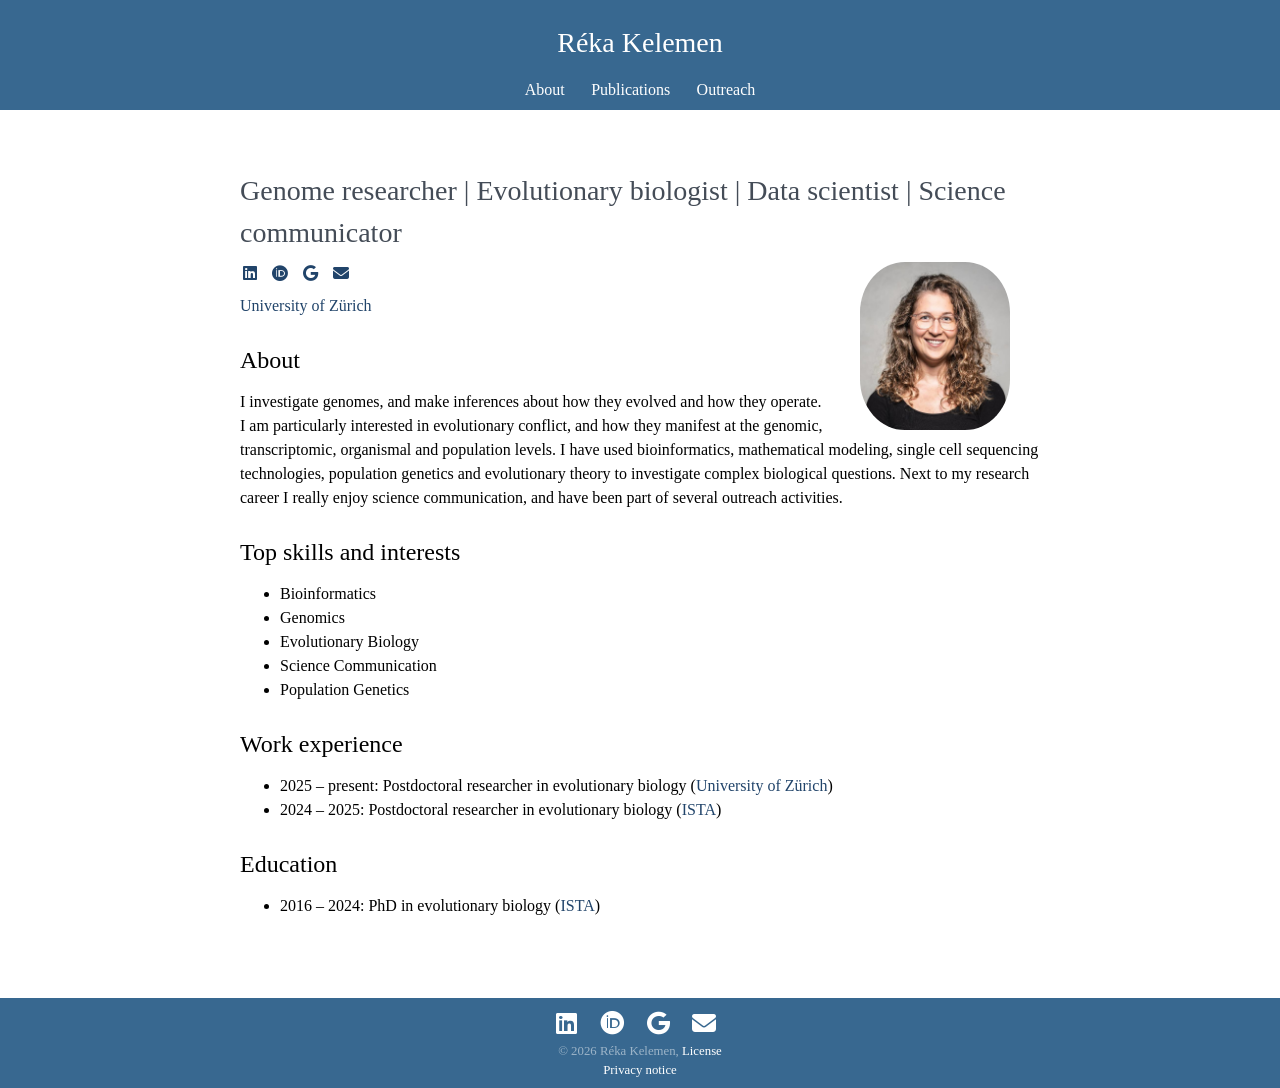
<file: index.html>
<!DOCTYPE html>
<html xmlns="http://www.w3.org/1999/xhtml" xml:lang="en-us" lang="en-us">

    <head>
	<meta name="generator" content="Hugo 0.155.3">
        <meta http-equiv="content-type" content="text/html; charset=utf-8">

        
        <meta name="viewport" content="width=device-width, initial-scale=1.0, maximum-scale=1">

        
        <title>Genome researcher | Evolutionary biologist | Data scientist | Science communicator &middot; Réka Kelemen</title>
        <meta name="description" content="Personal information">
        <meta name="keywords" content="Réka Kelemen,Evolutionary biology,Population Genetics,Blog,About">

        
        <link rel="stylesheet" href="https://reka-kelemen.github.io/css/skeria.css">

        
        

        
        
        
        <link rel="stylesheet" href="https://reka-kelemen.github.io/css/font.awesome.7.2.0.all.min.css" />
    </head>

    <body>
        <div class="topbar">
    <div class="topbar-sticky">
        <a href="https://reka-kelemen.github.io/"
   style="text-decoration: none">
    <h1>Réka Kelemen</h1>
</a>

        
        <span class="topbar-nav">
    <p>
        
        <span class="topbar-nav-item">
            <a href="https://reka-kelemen.github.io/">About</a>
        </span>
        
        <span class="topbar-nav-item">
            <a href="https://reka-kelemen.github.io/publications">Publications</a>
        </span>
        
        <span class="topbar-nav-item">
            <a href="https://reka-kelemen.github.io/outreach">Outreach</a>
        </span>
        
    </p>
</span>

    </div>
</div>


        
        
<div class="content container">
  <div class="post">
    <h1 class="post-title">Genome researcher | Evolutionary biologist | Data scientist | Science communicator</h1>
    <p><img style="border-radius:30%; float:right; margin:0px 30px;"
src="/reka-kelemen.jpg"
width="150px"
alt="avatar"
title="Réka Kelemen"/></p>
<p><span class="icons-item"> <a href="https://www.linkedin.com/in/reka-kelemen-40955031b/" target="_blank"><i class="fab fa-linkedin fa-1x"></i></a></span>
<span class="icons-item"> <a href="https://orcid.org/0000-0002-8489-9281" target="_blank"><i class="fab fa-orcid fa-1x"></i></a></span>
<span class="icons-item"> <a href="https://scholar.google.com/citations?user=6DJRqx8AAAAJ" target="_blank"><i class="fab fa-google fa-1x"></i></a></span>
<span class="icons-item"> <a href="mailto:rkelem@gmail.com"><i class="fas fa-envelope fa-1x"></i></a></span></p>
<p><a href="https://www.uzh.ch/en.html">University of Zürich</a></p>
<h2 id="about">About</h2>
<p>I investigate genomes, and make inferences about how they evolved and how they
operate. I am particularly interested in evolutionary conflict, and how they
manifest at the genomic, transcriptomic, organismal and population levels. I
have used bioinformatics, mathematical modeling, single cell sequencing
technologies, population genetics and evolutionary theory to investigate complex
biological questions. Next to my research career I really enjoy science
communication, and have been part of several outreach activities.</p>
<h2 id="top-skills-and-interests">Top skills and interests</h2>
<ul>
<li>Bioinformatics</li>
<li>Genomics</li>
<li>Evolutionary Biology</li>
<li>Science Communication</li>
<li>Population Genetics</li>
</ul>
<h2 id="work-experience">Work experience</h2>
<ul>
<li>2025 &ndash; present: Postdoctoral researcher in evolutionary biology (<a href="https://www.uzh.ch/en.html">University of Zürich</a>)</li>
<li>2024 &ndash; 2025: Postdoctoral researcher in evolutionary biology (<a href="https://ista.ac.at/en/home/">ISTA</a>)</li>
</ul>
<h2 id="education">Education</h2>
<ul>
<li>2016 &ndash; 2024:  PhD in evolutionary biology (<a href="https://ista.ac.at/en/home/">ISTA</a>)</li>
</ul>

  </div>
</div>


        
        
        <script>
        MathJax = {
          options: {
            menuOptions: {
              settings: {
                enrich: false,    
                collapsible: false,  
                speech: false,       
                braille: false,      
                assistiveMml: false, 
              }
            }
          }
        };
        </script>
        <script src="https://reka-kelemen.github.io/js/mathjax.4.0.0.tex-svg.min.js"></script>

        
        <div class="bottombar">
    <div class="bottombar-sticky">
        <div class="icons">
    
    
    
          <span class="icons-item"> <a href="https://www.linkedin.com/in/reka-kelemen-40955031b/" target="_blank"><i class="fab fa-linkedin fa-1x"></i></a>                           </span> 
    
    
    
    
             <span class="icons-item"> <a href="https://orcid.org/0000-0002-8489-9281" target="_blank"><i class="fab fa-orcid fa-1x"></i></a>                              </span> 
     <span class="icons-item"> <a href="https://scholar.google.com/citations?user=6DJRqx8AAAAJ" target="_blank"><i class="fab fa-google fa-1x"></i></a>                             </span> 
             <span class="icons-item"> <a href="mailto:rkelem@gmail.com"><i class="fas fa-envelope fa-1x"></i></a>                                           </span> 
    
    
</div>



        <div class= "footer">
    <p>
        &copy; 2026 Réka Kelemen, <a href="https://reka-kelemen.github.io/license/">License</a><br/>
         <a href="/privacy/" class="" title="Privacy notice">Privacy notice</a> 
    </p>
</div>

    </div>
</div>


        
        
        
    </body>

</html>
</file>
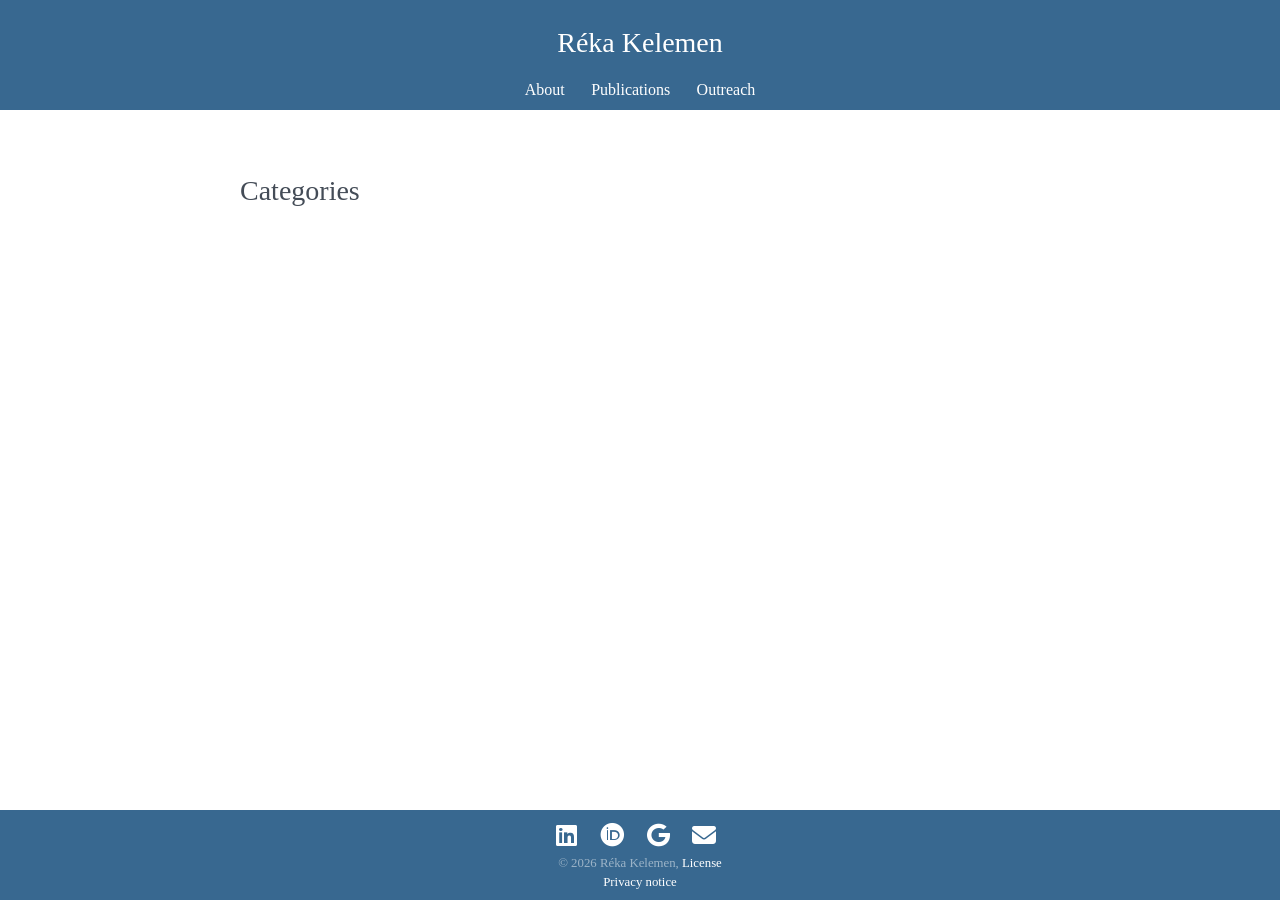
<file: categories/index.html>
<!DOCTYPE html>
<html xmlns="http://www.w3.org/1999/xhtml" xml:lang="en-us" lang="en-us">

    <head>
        <meta http-equiv="content-type" content="text/html; charset=utf-8">

        
        <meta name="viewport" content="width=device-width, initial-scale=1.0, maximum-scale=1">

        
        <title>Categories &middot; Réka Kelemen</title>
        <meta name="description" content="T-haplotype and much more">
        <meta name="keywords" content="Evolutionary biology">

        
        <link rel="stylesheet" href="https://reka-kelemen.github.io/css/skeria.css">

        
        

        
        
        
        <link rel="stylesheet" href="https://reka-kelemen.github.io/css/font.awesome.7.2.0.all.min.css" />
    </head>

    <body>
        <div class="topbar">
    <div class="topbar-sticky">
        <a href="https://reka-kelemen.github.io/"
   style="text-decoration: none">
    <h1>Réka Kelemen</h1>
</a>

        
        <span class="topbar-nav">
    <p>
        
        <span class="topbar-nav-item">
            <a href="https://reka-kelemen.github.io/">About</a>
        </span>
        
        <span class="topbar-nav-item">
            <a href="https://reka-kelemen.github.io/publications">Publications</a>
        </span>
        
        <span class="topbar-nav-item">
            <a href="https://reka-kelemen.github.io/outreach">Outreach</a>
        </span>
        
    </p>
</span>

    </div>
</div>


        
        
<div class="content container">
    <div class="post-list">
      <h1 class="post-title">Categories</h1>
      <br>
      <style>
       table {
           border: none;
       }
       td, th {
           border: none;
           padding: 5px 0px 5px 0px;
           vertical-align: top;
       }
       tbody tr:nth-child(odd) td,
       tbody tr:nth-child(odd) th {
           background-color: white;
       }
      </style>
      <table>
          
      </table>
    </div>
</div>


        
        
        <script>
        MathJax = {
          options: {
            menuOptions: {
              settings: {
                enrich: false,    
                collapsible: false,  
                speech: false,       
                braille: false,      
                assistiveMml: false, 
              }
            }
          }
        };
        </script>
        <script src="https://reka-kelemen.github.io/js/mathjax.4.0.0.tex-svg.min.js"></script>

        
        <div class="bottombar">
    <div class="bottombar-sticky">
        <div class="icons">
    
    
    
          <span class="icons-item"> <a href="https://www.linkedin.com/in/reka-kelemen-40955031b/" target="_blank"><i class="fab fa-linkedin fa-1x"></i></a>                           </span> 
    
    
    
    
             <span class="icons-item"> <a href="https://orcid.org/0000-0002-8489-9281" target="_blank"><i class="fab fa-orcid fa-1x"></i></a>                              </span> 
     <span class="icons-item"> <a href="https://scholar.google.com/citations?user=6DJRqx8AAAAJ" target="_blank"><i class="fab fa-google fa-1x"></i></a>                             </span> 
             <span class="icons-item"> <a href="mailto:rkelem@gmail.com"><i class="fas fa-envelope fa-1x"></i></a>                                           </span> 
    
    
</div>



        <div class= "footer">
    <p>
        &copy; 2026 Réka Kelemen, <a href="https://reka-kelemen.github.io/license/">License</a><br/>
         <a href="/privacy/" class="" title="Privacy notice">Privacy notice</a> 
    </p>
</div>

    </div>
</div>


        
        
        
    </body>

</html>
</file>
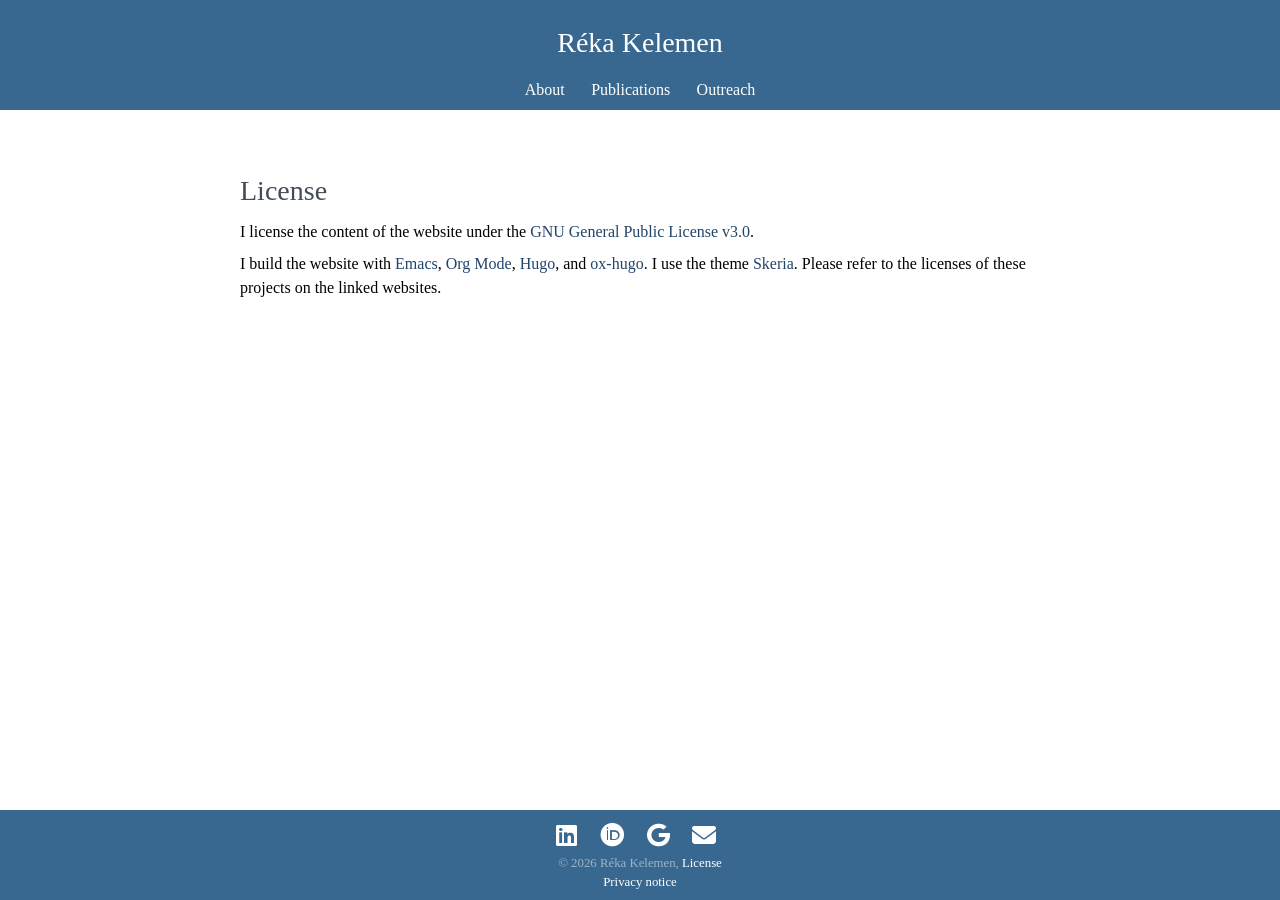
<file: license/index.html>
<!DOCTYPE html>
<html xmlns="http://www.w3.org/1999/xhtml" xml:lang="en-us" lang="en-us">

    <head>
        <meta http-equiv="content-type" content="text/html; charset=utf-8">

        
        <meta name="viewport" content="width=device-width, initial-scale=1.0, maximum-scale=1">

        
        <title>License &middot; Réka Kelemen</title>
        <meta name="description" content="T-haplotype and much more">
        <meta name="keywords" content="Evolutionary biology">

        
        <link rel="stylesheet" href="https://reka-kelemen.github.io/css/skeria.css">

        
        

        
        
        
        <link rel="stylesheet" href="https://reka-kelemen.github.io/css/font.awesome.7.2.0.all.min.css" />
    </head>

    <body>
        <div class="topbar">
    <div class="topbar-sticky">
        <a href="https://reka-kelemen.github.io/"
   style="text-decoration: none">
    <h1>Réka Kelemen</h1>
</a>

        
        <span class="topbar-nav">
    <p>
        
        <span class="topbar-nav-item">
            <a href="https://reka-kelemen.github.io/">About</a>
        </span>
        
        <span class="topbar-nav-item">
            <a href="https://reka-kelemen.github.io/publications">Publications</a>
        </span>
        
        <span class="topbar-nav-item">
            <a href="https://reka-kelemen.github.io/outreach">Outreach</a>
        </span>
        
    </p>
</span>

    </div>
</div>


        
        
<div class="content container">
    <div class="post">
        <h1 class="post-title">License</h1>
        <p>I license the content of the website under the <a href="https://www.gnu.org/licenses/gpl-3.0.en.html">GNU General Public License v3.0</a>.</p>
<p>I build the website with <a href="https://www.gnu.org/software/emacs/">Emacs</a>, <a href="https://orgmode.org/">Org Mode</a>, <a href="https://gohugo.io/">Hugo</a>, and <a href="https://ox-hugo.scripter.co/">ox-hugo</a>. I use the theme
<a href="https://github.com/dschrempf/skeria">Skeria</a>. Please refer to the licenses of these projects on the linked websites.</p>

    </div>
</div>


        
        
        <script>
        MathJax = {
          options: {
            menuOptions: {
              settings: {
                enrich: false,    
                collapsible: false,  
                speech: false,       
                braille: false,      
                assistiveMml: false, 
              }
            }
          }
        };
        </script>
        <script src="https://reka-kelemen.github.io/js/mathjax.4.0.0.tex-svg.min.js"></script>

        
        <div class="bottombar">
    <div class="bottombar-sticky">
        <div class="icons">
    
    
    
          <span class="icons-item"> <a href="https://www.linkedin.com/in/reka-kelemen-40955031b/" target="_blank"><i class="fab fa-linkedin fa-1x"></i></a>                           </span> 
    
    
    
    
             <span class="icons-item"> <a href="https://orcid.org/0000-0002-8489-9281" target="_blank"><i class="fab fa-orcid fa-1x"></i></a>                              </span> 
     <span class="icons-item"> <a href="https://scholar.google.com/citations?user=6DJRqx8AAAAJ" target="_blank"><i class="fab fa-google fa-1x"></i></a>                             </span> 
             <span class="icons-item"> <a href="mailto:rkelem@gmail.com"><i class="fas fa-envelope fa-1x"></i></a>                                           </span> 
    
    
</div>



        <div class= "footer">
    <p>
        &copy; 2026 Réka Kelemen, <a href="https://reka-kelemen.github.io/license/">License</a><br/>
         <a href="/privacy/" class="" title="Privacy notice">Privacy notice</a> 
    </p>
</div>

    </div>
</div>


        
        
        
    </body>

</html>
</file>
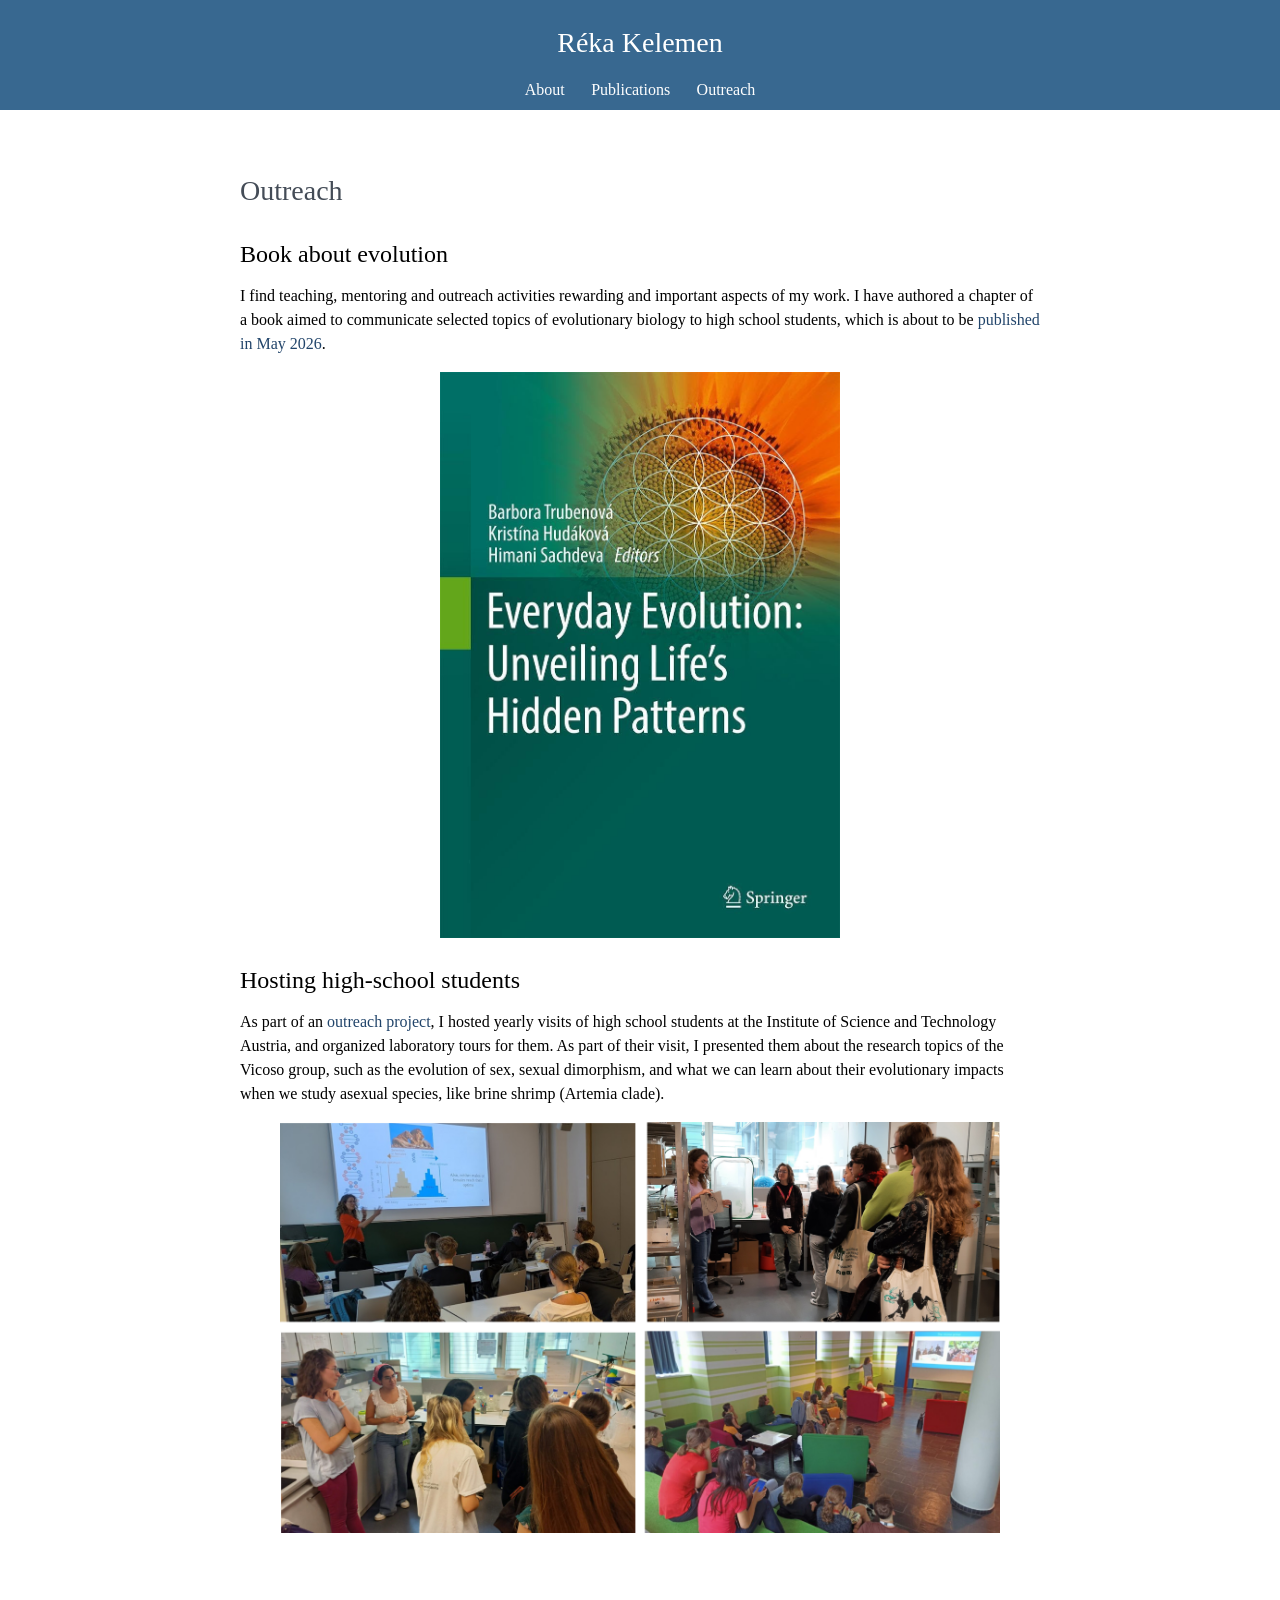
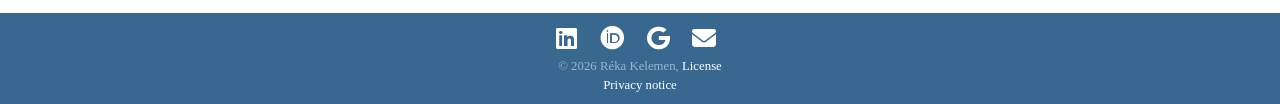
<file: outreach/index.html>
<!DOCTYPE html>
<html xmlns="http://www.w3.org/1999/xhtml" xml:lang="en-us" lang="en-us">

    <head>
        <meta http-equiv="content-type" content="text/html; charset=utf-8">

        
        <meta name="viewport" content="width=device-width, initial-scale=1.0, maximum-scale=1">

        
        <title>Outreach &middot; Réka Kelemen</title>
        <meta name="description" content="Outreach">
        <meta name="keywords" content="Réka Kelemen,Evolutionary biology,Population Genetics,Outreach">

        
        <link rel="stylesheet" href="https://reka-kelemen.github.io/css/skeria.css">

        
        

        
        
        
        <link rel="stylesheet" href="https://reka-kelemen.github.io/css/font.awesome.7.2.0.all.min.css" />
    </head>

    <body>
        <div class="topbar">
    <div class="topbar-sticky">
        <a href="https://reka-kelemen.github.io/"
   style="text-decoration: none">
    <h1>Réka Kelemen</h1>
</a>

        
        <span class="topbar-nav">
    <p>
        
        <span class="topbar-nav-item">
            <a href="https://reka-kelemen.github.io/">About</a>
        </span>
        
        <span class="topbar-nav-item">
            <a href="https://reka-kelemen.github.io/publications">Publications</a>
        </span>
        
        <span class="topbar-nav-item">
            <a href="https://reka-kelemen.github.io/outreach">Outreach</a>
        </span>
        
    </p>
</span>

    </div>
</div>


        
        
<div class="content container">
    <div class="post">
        <h1 class="post-title">Outreach</h1>
        <h2 id="book-about-evolution">Book about evolution</h2>
<p>I find teaching, mentoring and outreach activities rewarding and important
aspects of my work. I have authored a chapter of a book aimed to communicate
selected topics of evolutionary biology to high school students, which is about
to be <a href="https://www.amazon.de/Everyday-Evolution-Unveiling-Hidden-Patterns/dp/303207049X">published in May 2026</a>.</p>
<figure><a href="https://www.amazon.de/Everyday-Evolution-Unveiling-Hidden-Patterns/dp/303207049X"><img src="/ox-hugo/book.jpg" width="400px"></a>
</figure>

<h2 id="hosting-high-school-students">Hosting high-school students</h2>
<p>As part of an <a href="https://en.edub.sk/">outreach project</a>, I hosted yearly visits of high school students
at the Institute of Science and Technology Austria, and organized laboratory
tours for them. As part of their visit, I presented them about the research
topics of the Vicoso group, such as the evolution of sex, sexual dimorphism, and
what we can learn about their evolutionary impacts when we study asexual
species, like brine shrimp (Artemia clade).</p>
<figure><a href="https://en.edub.sk/"><img src="/ox-hugo/collage.jpg"></a>
</figure>


    </div>
</div>


        
        
        <script>
        MathJax = {
          options: {
            menuOptions: {
              settings: {
                enrich: false,    
                collapsible: false,  
                speech: false,       
                braille: false,      
                assistiveMml: false, 
              }
            }
          }
        };
        </script>
        <script src="https://reka-kelemen.github.io/js/mathjax.4.0.0.tex-svg.min.js"></script>

        
        <div class="bottombar">
    <div class="bottombar-sticky">
        <div class="icons">
    
    
    
          <span class="icons-item"> <a href="https://www.linkedin.com/in/reka-kelemen-40955031b/" target="_blank"><i class="fab fa-linkedin fa-1x"></i></a>                           </span> 
    
    
    
    
             <span class="icons-item"> <a href="https://orcid.org/0000-0002-8489-9281" target="_blank"><i class="fab fa-orcid fa-1x"></i></a>                              </span> 
     <span class="icons-item"> <a href="https://scholar.google.com/citations?user=6DJRqx8AAAAJ" target="_blank"><i class="fab fa-google fa-1x"></i></a>                             </span> 
             <span class="icons-item"> <a href="mailto:rkelem@gmail.com"><i class="fas fa-envelope fa-1x"></i></a>                                           </span> 
    
    
</div>



        <div class= "footer">
    <p>
        &copy; 2026 Réka Kelemen, <a href="https://reka-kelemen.github.io/license/">License</a><br/>
         <a href="/privacy/" class="" title="Privacy notice">Privacy notice</a> 
    </p>
</div>

    </div>
</div>


        
        
        
    </body>

</html>
</file>
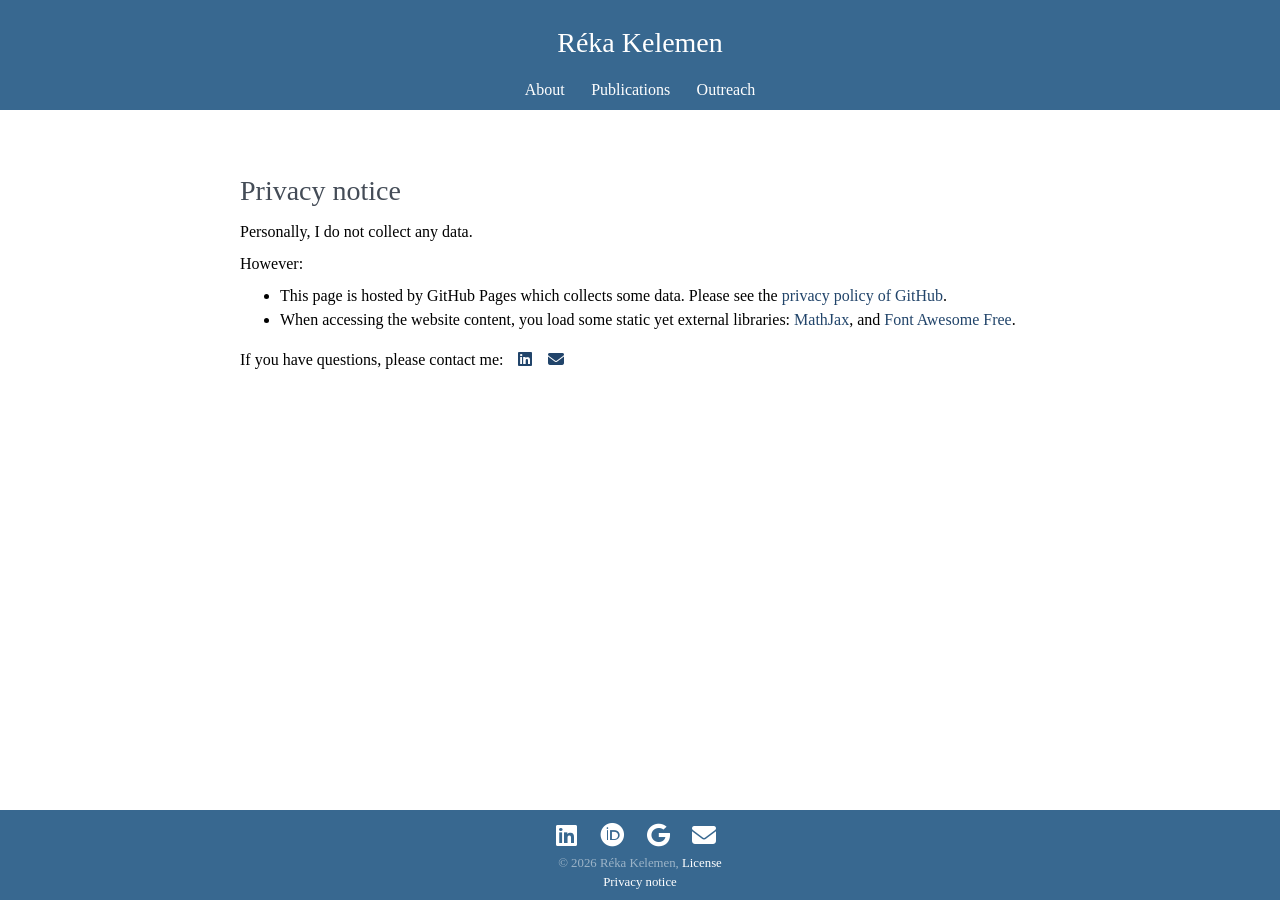
<file: privacy/index.html>
<!DOCTYPE html>
<html xmlns="http://www.w3.org/1999/xhtml" xml:lang="en-us" lang="en-us">

    <head>
        <meta http-equiv="content-type" content="text/html; charset=utf-8">

        
        <meta name="viewport" content="width=device-width, initial-scale=1.0, maximum-scale=1">

        
        <title>Privacy notice &middot; Réka Kelemen</title>
        <meta name="description" content="Privacy notice">
        <meta name="keywords" content="Privacy notice,Blog,Linux,Emacs,Python,Haskell,Music">

        
        <link rel="stylesheet" href="https://reka-kelemen.github.io/css/skeria.css">

        
        

        
        
        
        <link rel="stylesheet" href="https://reka-kelemen.github.io/css/font.awesome.7.2.0.all.min.css" />
    </head>

    <body>
        <div class="topbar">
    <div class="topbar-sticky">
        <a href="https://reka-kelemen.github.io/"
   style="text-decoration: none">
    <h1>Réka Kelemen</h1>
</a>

        
        <span class="topbar-nav">
    <p>
        
        <span class="topbar-nav-item">
            <a href="https://reka-kelemen.github.io/">About</a>
        </span>
        
        <span class="topbar-nav-item">
            <a href="https://reka-kelemen.github.io/publications">Publications</a>
        </span>
        
        <span class="topbar-nav-item">
            <a href="https://reka-kelemen.github.io/outreach">Outreach</a>
        </span>
        
    </p>
</span>

    </div>
</div>


        
        
<div class="content container">
    <div class="post">
        <h1 class="post-title">Privacy notice</h1>
        <p>Personally, I do not collect any data.</p>
<p>However:</p>
<ul>
<li>This page is hosted by GitHub Pages which collects some data. Please see the
<a href="https://docs.github.com/en/site-policy/privacy-policies/github-privacy-statement">privacy policy of GitHub</a>.</li>
<li>When accessing the website content, you load some static yet external
libraries: <a href="https://github.com/mathjax/MathJax">MathJax</a>, and <a href="https://fontawesome.com/">Font Awesome Free</a>.</li>
</ul>
<p>If you have questions, please contact me:  
<span class="icons-item"> <a href="https://www.linkedin.com/in/reka-kelemen-40955031b/" target="_blank"><i class="fab fa-linkedin fa-1x"></i></a></span>
<span class="icons-item"> <a href="mailto:rkelem@gmail.com"><i class="fas fa-envelope fa-1x"></i></a></span></p>

    </div>
</div>


        
        
        <script>
        MathJax = {
          options: {
            menuOptions: {
              settings: {
                enrich: false,    
                collapsible: false,  
                speech: false,       
                braille: false,      
                assistiveMml: false, 
              }
            }
          }
        };
        </script>
        <script src="https://reka-kelemen.github.io/js/mathjax.4.0.0.tex-svg.min.js"></script>

        
        <div class="bottombar">
    <div class="bottombar-sticky">
        <div class="icons">
    
    
    
          <span class="icons-item"> <a href="https://www.linkedin.com/in/reka-kelemen-40955031b/" target="_blank"><i class="fab fa-linkedin fa-1x"></i></a>                           </span> 
    
    
    
    
             <span class="icons-item"> <a href="https://orcid.org/0000-0002-8489-9281" target="_blank"><i class="fab fa-orcid fa-1x"></i></a>                              </span> 
     <span class="icons-item"> <a href="https://scholar.google.com/citations?user=6DJRqx8AAAAJ" target="_blank"><i class="fab fa-google fa-1x"></i></a>                             </span> 
             <span class="icons-item"> <a href="mailto:rkelem@gmail.com"><i class="fas fa-envelope fa-1x"></i></a>                                           </span> 
    
    
</div>



        <div class= "footer">
    <p>
        &copy; 2026 Réka Kelemen, <a href="https://reka-kelemen.github.io/license/">License</a><br/>
         <a href="/privacy/" class="" title="Privacy notice">Privacy notice</a> 
    </p>
</div>

    </div>
</div>


        
        
        
    </body>

</html>
</file>
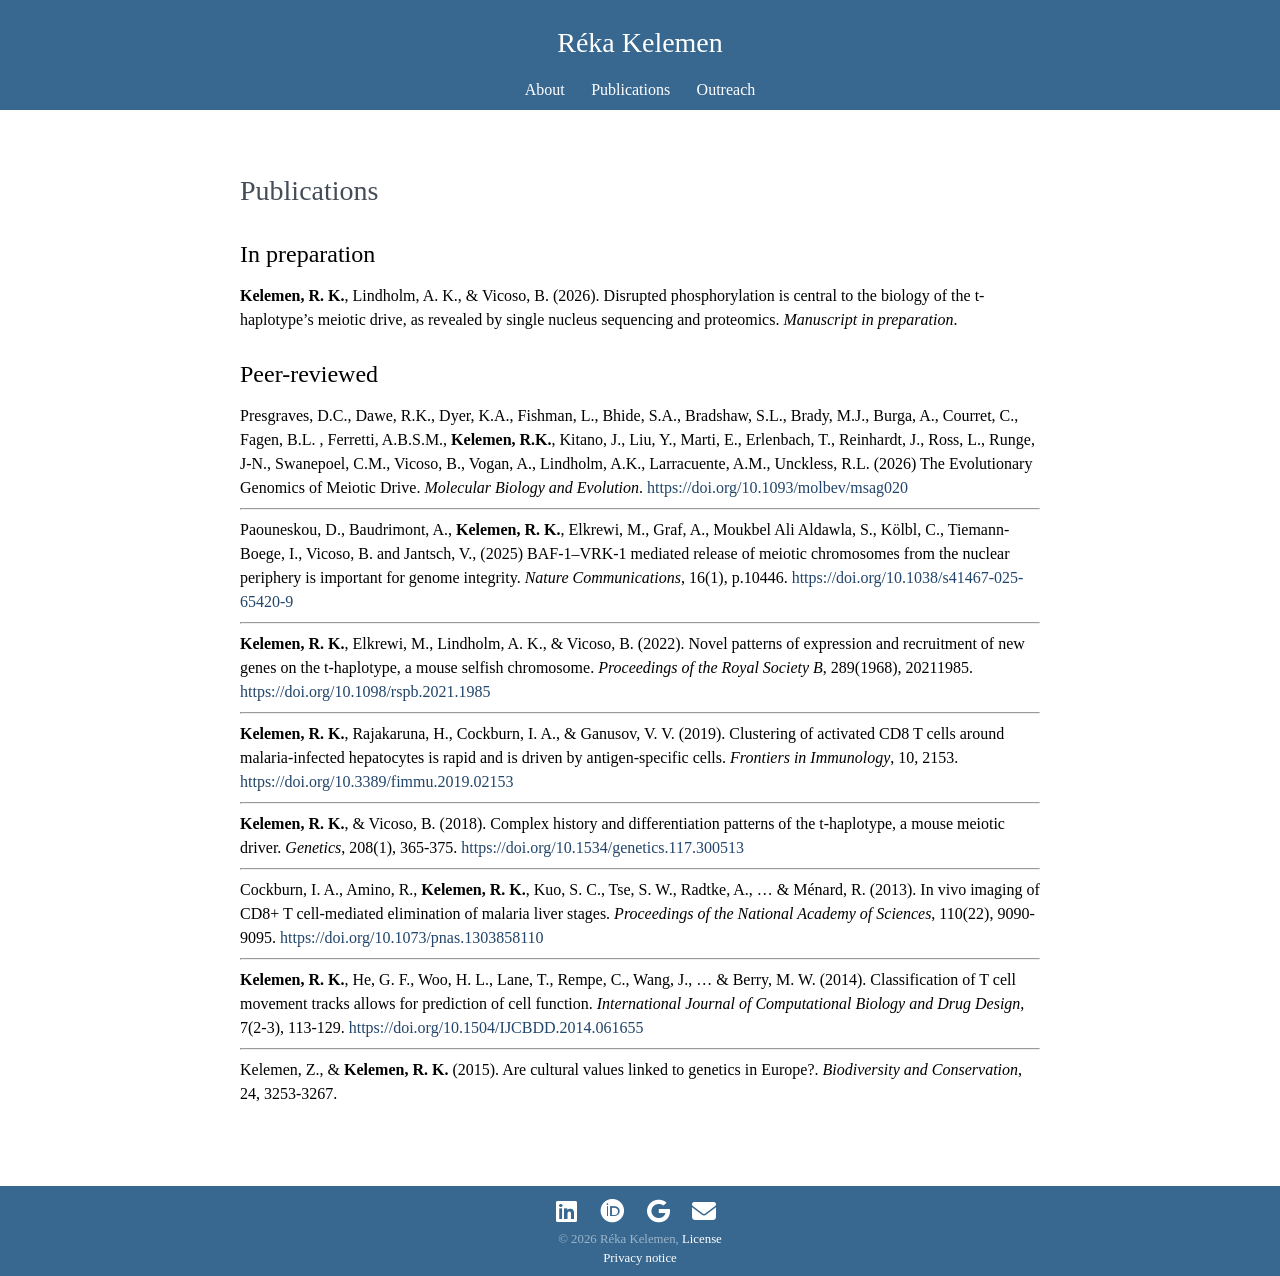
<file: publications/index.html>
<!DOCTYPE html>
<html xmlns="http://www.w3.org/1999/xhtml" xml:lang="en-us" lang="en-us">

    <head>
        <meta http-equiv="content-type" content="text/html; charset=utf-8">

        
        <meta name="viewport" content="width=device-width, initial-scale=1.0, maximum-scale=1">

        
        <title>Publications &middot; Réka Kelemen</title>
        <meta name="description" content="Outreach">
        <meta name="keywords" content="Réka Kelemen,Evolutionary biology,Population Genetics,Publications">

        
        <link rel="stylesheet" href="https://reka-kelemen.github.io/css/skeria.css">

        
        

        
        
        
        <link rel="stylesheet" href="https://reka-kelemen.github.io/css/font.awesome.7.2.0.all.min.css" />
    </head>

    <body>
        <div class="topbar">
    <div class="topbar-sticky">
        <a href="https://reka-kelemen.github.io/"
   style="text-decoration: none">
    <h1>Réka Kelemen</h1>
</a>

        
        <span class="topbar-nav">
    <p>
        
        <span class="topbar-nav-item">
            <a href="https://reka-kelemen.github.io/">About</a>
        </span>
        
        <span class="topbar-nav-item">
            <a href="https://reka-kelemen.github.io/publications">Publications</a>
        </span>
        
        <span class="topbar-nav-item">
            <a href="https://reka-kelemen.github.io/outreach">Outreach</a>
        </span>
        
    </p>
</span>

    </div>
</div>


        
        
<div class="content container">
    <div class="post">
        <h1 class="post-title">Publications</h1>
        <h2 id="in-preparation">In preparation</h2>
<p><strong>Kelemen, R. K.</strong>, Lindholm, A. K., &amp; Vicoso, B. (2026). Disrupted
phosphorylation is central to the biology of the t-haplotype’s meiotic drive, as
revealed by single nucleus sequencing and proteomics. <em>Manuscript in
preparation</em>.</p>
<h2 id="peer-reviewed">Peer-reviewed</h2>
<p>Presgraves, D.C., Dawe, R.K., Dyer, K.A., Fishman, L., Bhide, S.A., Bradshaw,
S.L., Brady, M.J., Burga, A., Courret, C., Fagen, B.L. , Ferretti, A.B.S.M.,
<strong>Kelemen, R.K.</strong>, Kitano, J., Liu, Y., Marti, E., Erlenbach, T., Reinhardt, J.,
Ross, L., Runge, J-N., Swanepoel, C.M., Vicoso, B., Vogan, A., Lindholm, A.K.,
Larracuente, A.M., Unckless, R.L. (2026) The Evolutionary Genomics of Meiotic
Drive. <em>Molecular Biology and Evolution</em>. <a href="https://doi.org/10.1093/molbev/msag020">https://doi.org/10.1093/molbev/msag020</a></p>
<hr>
<p>Paouneskou, D., Baudrimont, A., <strong>Kelemen, R. K.</strong>, Elkrewi, M., Graf, A., Moukbel
Ali Aldawla, S., Kölbl, C., Tiemann-Boege, I., Vicoso, B. and Jantsch, V.,
(2025) BAF-1–VRK-1 mediated release of meiotic chromosomes from the nuclear
periphery is important for genome integrity. <em>Nature Communications</em>, 16(1),
p.10446. <a href="https://doi.org/10.1038/s41467-025-65420-9">https://doi.org/10.1038/s41467-025-65420-9</a></p>
<hr>
<p><strong>Kelemen, R. K.</strong>, Elkrewi, M., Lindholm, A. K., &amp; Vicoso, B. (2022). Novel
patterns of expression and recruitment of new genes on the t-haplotype, a mouse
selfish chromosome. <em>Proceedings of the Royal Society B</em>, 289(1968), 20211985.
<a href="https://doi.org/10.1098/rspb.2021.1985">https://doi.org/10.1098/rspb.2021.1985</a></p>
<hr>
<p><strong>Kelemen, R. K.</strong>, Rajakaruna, H., Cockburn, I. A., &amp; Ganusov, V. V. (2019).
Clustering of activated CD8 T cells around malaria-infected hepatocytes is rapid
and is driven by antigen-specific cells. <em>Frontiers in Immunology</em>, 10, 2153.
<a href="https://doi.org/10.3389/fimmu.2019.02153">https://doi.org/10.3389/fimmu.2019.02153</a></p>
<hr>
<p><strong>Kelemen, R. K.</strong>, &amp; Vicoso, B. (2018). Complex history and differentiation
patterns of the t-haplotype, a mouse meiotic driver. <em>Genetics</em>, 208(1),
365-375. <a href="https://doi.org/10.1534/genetics.117.300513">https://doi.org/10.1534/genetics.117.300513</a></p>
<hr>
<p>Cockburn, I. A., Amino, R., <strong>Kelemen, R. K.</strong>, Kuo, S. C., Tse, S. W., Radtke, A.,
&hellip; &amp; Ménard, R. (2013). In vivo imaging of CD8+ T cell-mediated elimination of
malaria liver stages. <em>Proceedings of the National Academy of Sciences</em>, 110(22),
9090-9095. <a href="https://doi.org/10.1073/pnas.1303858110">https://doi.org/10.1073/pnas.1303858110</a></p>
<hr>
<p><strong>Kelemen, R. K.</strong>, He, G. F., Woo, H. L., Lane, T., Rempe, C., Wang, J., &hellip; &amp;
Berry, M. W. (2014). Classification of T cell movement tracks allows for
prediction of cell function. <em>International Journal of Computational Biology and
Drug Design</em>, 7(2-3), 113-129. <a href="https://doi.org/10.1504/IJCBDD.2014.061655">https://doi.org/10.1504/IJCBDD.2014.061655</a></p>
<hr>
<p>Kelemen, Z., &amp; <strong>Kelemen, R. K.</strong> (2015). Are cultural values linked to genetics
in Europe?. <em>Biodiversity and Conservation</em>, 24, 3253-3267.</p>

    </div>
</div>


        
        
        <script>
        MathJax = {
          options: {
            menuOptions: {
              settings: {
                enrich: false,    
                collapsible: false,  
                speech: false,       
                braille: false,      
                assistiveMml: false, 
              }
            }
          }
        };
        </script>
        <script src="https://reka-kelemen.github.io/js/mathjax.4.0.0.tex-svg.min.js"></script>

        
        <div class="bottombar">
    <div class="bottombar-sticky">
        <div class="icons">
    
    
    
          <span class="icons-item"> <a href="https://www.linkedin.com/in/reka-kelemen-40955031b/" target="_blank"><i class="fab fa-linkedin fa-1x"></i></a>                           </span> 
    
    
    
    
             <span class="icons-item"> <a href="https://orcid.org/0000-0002-8489-9281" target="_blank"><i class="fab fa-orcid fa-1x"></i></a>                              </span> 
     <span class="icons-item"> <a href="https://scholar.google.com/citations?user=6DJRqx8AAAAJ" target="_blank"><i class="fab fa-google fa-1x"></i></a>                             </span> 
             <span class="icons-item"> <a href="mailto:rkelem@gmail.com"><i class="fas fa-envelope fa-1x"></i></a>                                           </span> 
    
    
</div>



        <div class= "footer">
    <p>
        &copy; 2026 Réka Kelemen, <a href="https://reka-kelemen.github.io/license/">License</a><br/>
         <a href="/privacy/" class="" title="Privacy notice">Privacy notice</a> 
    </p>
</div>

    </div>
</div>


        
        
        
    </body>

</html>
</file>
